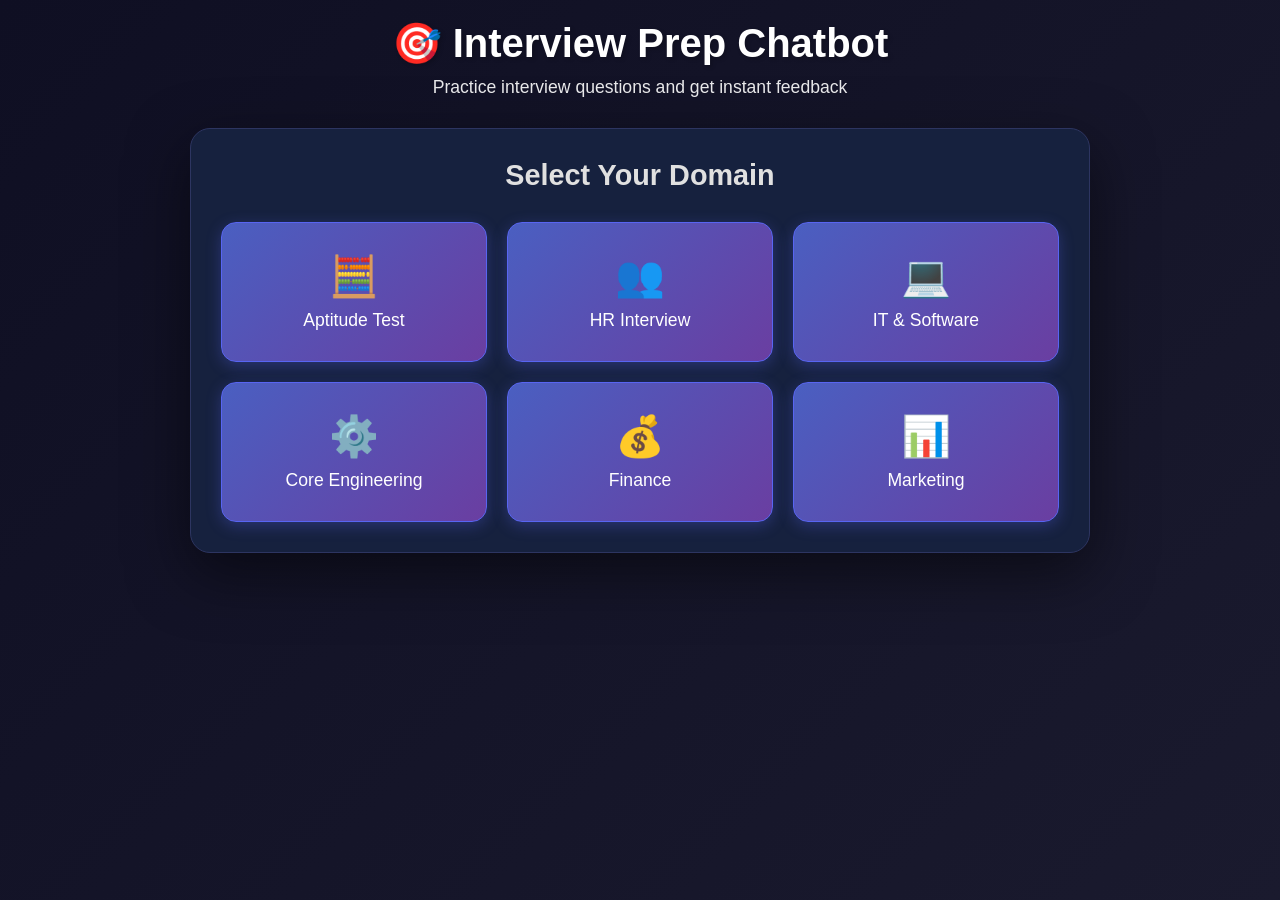
<file: index.html>
<!DOCTYPE html>
<html lang="en">
<head>
    <meta charset="UTF-8">
    <meta name="viewport" content="width=device-width, initial-scale=1.0">
    <title>Interview Prep Chatbot</title>
    <link rel="stylesheet" href="styles.css">
</head>
<body>
    <div class="container">
        <header>
            <h1>🎯 Interview Prep Chatbot</h1>
            <p>Practice interview questions and get instant feedback</p>
        </header>

        <div class="main-content">
            <!-- Domain Selection -->
            <div id="domainSelection" class="section">
                <h2>Select Your Domain</h2>
                <div class="domain-grid">
                    <button class="domain-btn" data-domain="Aptitude" data-type="mcq">
                        <span class="icon">🧮</span>
                        <span>Aptitude Test</span>
                    </button>
                    <button class="domain-btn" data-domain="HR Interview" data-type="mcq">
                        <span class="icon">👥</span>
                        <span>HR Interview</span>
                    </button>
                    <button class="domain-btn" data-domain="IT">
                        <span class="icon">💻</span>
                        <span>IT & Software</span>
                    </button>
                    <button class="domain-btn" data-domain="Core Engineering">
                        <span class="icon">⚙️</span>
                        <span>Core Engineering</span>
                    </button>
                    <button class="domain-btn" data-domain="Finance">
                        <span class="icon">💰</span>
                        <span>Finance</span>
                    </button>
                    <button class="domain-btn" data-domain="Marketing">
                        <span class="icon">📊</span>
                        <span>Marketing</span>
                    </button>
                </div>
            </div>

            <!-- Chat Interface -->
            <div id="chatInterface" class="section hidden">
                <div class="chat-header">
                    <div class="selected-domain">
                        <span id="currentDomain"></span>
                    </div>
                    <button id="changeDomain" class="btn-secondary">Change Domain</button>
                </div>

                <div id="chatBox" class="chat-box">
                    <div class="message bot-message">
                        <div class="message-content">
                            <p>Hello! I'm your interview prep assistant. Click "Get Question" to start practicing!</p>
                        </div>
                    </div>
                </div>

                <div class="input-area">
                    <textarea 
                        id="userAnswer" 
                        placeholder="Type your answer here..." 
                        rows="3"
                        disabled
                    ></textarea>
                    <div class="button-group">
                        <button id="getQuestion" class="btn-primary">Get Question</button>
                        <button id="submitAnswer" class="btn-primary" disabled>Submit Answer</button>
                        <button id="getModelAnswer" class="btn-secondary" disabled>Show Model Answer</button>
                    </div>
                </div>

                <div id="loadingIndicator" class="loading hidden">
                    <div class="spinner"></div>
                    <p>Thinking...</p>
                </div>
            </div>
        </div>
    </div>

    <script src="app.js"></script>
</body>
</html>
</file>
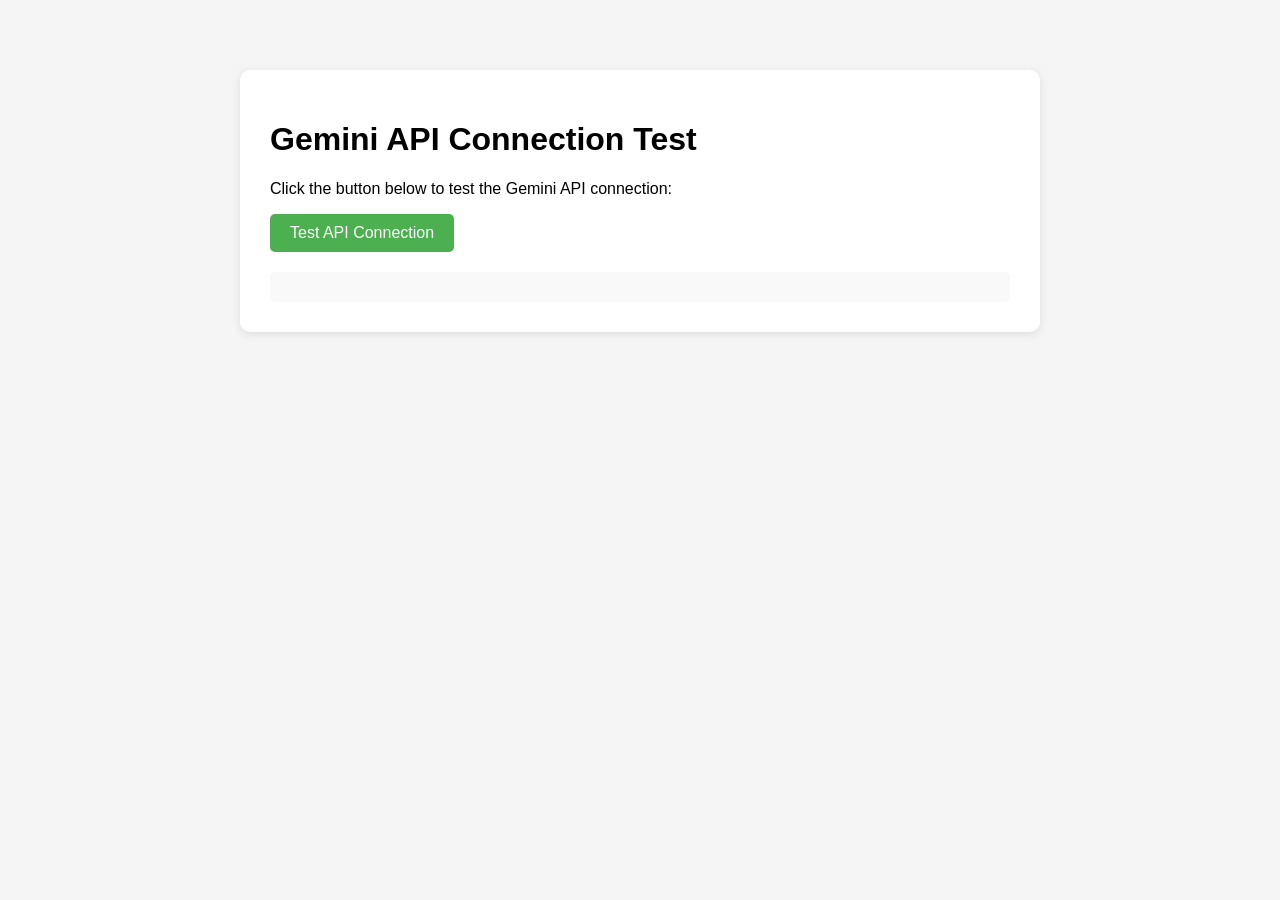
<file: test-api.html>
<!DOCTYPE html>
<html lang="en">
<head>
    <meta charset="UTF-8">
    <meta name="viewport" content="width=device-width, initial-scale=1.0">
    <title>Gemini API Test</title>
    <style>
        body {
            font-family: Arial, sans-serif;
            max-width: 800px;
            margin: 50px auto;
            padding: 20px;
            background: #f5f5f5;
        }
        .container {
            background: white;
            padding: 30px;
            border-radius: 10px;
            box-shadow: 0 2px 10px rgba(0,0,0,0.1);
        }
        button {
            background: #4CAF50;
            color: white;
            padding: 10px 20px;
            border: none;
            border-radius: 5px;
            cursor: pointer;
            font-size: 16px;
        }
        button:hover {
            background: #45a049;
        }
        #result {
            margin-top: 20px;
            padding: 15px;
            background: #f9f9f9;
            border-radius: 5px;
            white-space: pre-wrap;
            word-wrap: break-word;
        }
        .error {
            color: red;
            background: #ffe6e6;
        }
        .success {
            color: green;
            background: #e6ffe6;
        }
    </style>
</head>
<body>
    <div class="container">
        <h1>Gemini API Connection Test</h1>
        <p>Click the button below to test the Gemini API connection:</p>
        <button onclick="testAPI()">Test API Connection</button>
        <div id="result"></div>
    </div>

    <script>
        const GEMINI_API_KEY = 'AIzaSyAfECe8OQyO6NAN6MK21hL2-evugNJ4v6Y';
        const GEMINI_API_URL = `https://generativelanguage.googleapis.com/v1beta/models/gemini-1.5-flash:generateContent?key=${GEMINI_API_KEY}`;

        async function testAPI() {
            const resultDiv = document.getElementById('result');
            resultDiv.textContent = 'Testing API connection...';
            resultDiv.className = '';

            try {
                const requestBody = {
                    contents: [{
                        parts: [{
                            text: "Say hello in one sentence."
                        }]
                    }]
                };

                console.log('Request URL:', GEMINI_API_URL);
                console.log('Request Body:', JSON.stringify(requestBody, null, 2));

                const response = await fetch(GEMINI_API_URL, {
                    method: 'POST',
                    headers: {
                        'Content-Type': 'application/json',
                    },
                    body: JSON.stringify(requestBody)
                });

                console.log('Response Status:', response.status);
                console.log('Response Headers:', [...response.headers.entries()]);

                const data = await response.json();
                console.log('Response Data:', data);

                if (!response.ok) {
                    throw new Error(`API Error (${response.status}): ${data.error?.message || 'Unknown error'}`);
                }

                if (data.candidates && data.candidates[0]?.content?.parts?.[0]?.text) {
                    resultDiv.className = 'success';
                    resultDiv.textContent = `✅ SUCCESS!\n\nAPI Response:\n${data.candidates[0].content.parts[0].text}\n\nThe API is working correctly!`;
                } else {
                    resultDiv.className = 'error';
                    resultDiv.textContent = `⚠️ Unexpected Response Format:\n\n${JSON.stringify(data, null, 2)}`;
                }

            } catch (error) {
                console.error('Error:', error);
                resultDiv.className = 'error';
                resultDiv.textContent = `❌ ERROR:\n\n${error.message}\n\nCheck the browser console (F12) for more details.`;
            }
        }
    </script>
</body>
</html>
</file>
<file: styles.css>
* {
    margin: 0;
    padding: 0;
    box-sizing: border-box;
}

body {
    font-family: 'Segoe UI', Tahoma, Geneva, Verdana, sans-serif;
    background: linear-gradient(135deg, #0f0f23 0%, #1a1a2e 100%);
    min-height: 100vh;
    padding: 20px;
}

.container {
    max-width: 900px;
    margin: 0 auto;
}

header {
    text-align: center;
    color: white;
    margin-bottom: 30px;
}

header h1 {
    font-size: 2.5rem;
    margin-bottom: 10px;
    text-shadow: 2px 2px 4px rgba(0, 0, 0, 0.2);
}

header p {
    font-size: 1.1rem;
    opacity: 0.9;
}

.main-content {
    background: #16213e;
    border-radius: 20px;
    padding: 30px;
    box-shadow: 0 20px 60px rgba(0, 0, 0, 0.5);
    border: 1px solid #2d3561;
}

.section {
    animation: fadeIn 0.5s ease-in;
}

@keyframes fadeIn {
    from {
        opacity: 0;
        transform: translateY(20px);
    }
    to {
        opacity: 1;
        transform: translateY(0);
    }
}

.hidden {
    display: none !important;
}

/* Domain Selection */
#domainSelection h2 {
    text-align: center;
    color: #e0e0e0;
    margin-bottom: 30px;
    font-size: 1.8rem;
}

.domain-grid {
    display: grid;
    grid-template-columns: repeat(auto-fit, minmax(200px, 1fr));
    gap: 20px;
}

.domain-btn {
    background: linear-gradient(135deg, #4a5fc1 0%, #6a3ea1 100%);
    border: 1px solid #5865f2;
    border-radius: 15px;
    padding: 30px 20px;
    color: white;
    font-size: 1.1rem;
    cursor: pointer;
    transition: all 0.3s ease;
    display: flex;
    flex-direction: column;
    align-items: center;
    gap: 10px;
    box-shadow: 0 4px 15px rgba(88, 101, 242, 0.3);
}

.domain-btn:hover {
    transform: translateY(-5px);
    box-shadow: 0 8px 25px rgba(88, 101, 242, 0.5);
    background: linear-gradient(135deg, #5865f2 0%, #7c3aed 100%);
}

.domain-btn .icon {
    font-size: 2.5rem;
}

/* Chat Interface */
.chat-header {
    display: flex;
    justify-content: space-between;
    align-items: center;
    margin-bottom: 20px;
    padding-bottom: 15px;
    border-bottom: 2px solid #2d3561;
}

.selected-domain {
    font-size: 1.2rem;
    font-weight: 600;
    color: #5865f2;
}

.chat-box {
    height: 400px;
    overflow-y: auto;
    padding: 20px;
    background: #0f1419;
    border-radius: 15px;
    margin-bottom: 20px;
    scroll-behavior: smooth;
    border: 1px solid #2d3561;
}

.chat-box::-webkit-scrollbar {
    width: 8px;
}

.chat-box::-webkit-scrollbar-track {
    background: #1a1a2e;
    border-radius: 10px;
}

.chat-box::-webkit-scrollbar-thumb {
    background: #4a5fc1;
    border-radius: 10px;
}

.chat-box::-webkit-scrollbar-thumb:hover {
    background: #5865f2;
}

.message {
    margin-bottom: 20px;
    animation: slideIn 0.3s ease-out;
}

@keyframes slideIn {
    from {
        opacity: 0;
        transform: translateX(-20px);
    }
    to {
        opacity: 1;
        transform: translateX(0);
    }
}

.message-content {
    padding: 15px 20px;
    border-radius: 15px;
    max-width: 85%;
    word-wrap: break-word;
}

.bot-message .message-content {
    background: linear-gradient(135deg, #4a5fc1 0%, #6a3ea1 100%);
    color: white;
    margin-right: auto;
    border: 1px solid #5865f2;
}

.user-message .message-content {
    background: #2d3561;
    color: #e0e0e0;
    margin-left: auto;
    border: 1px solid #3d4574;
}

.feedback-message .message-content {
    background: #2d2416;
    color: #ffc107;
    border-left: 4px solid #ffc107;
    border: 1px solid #3d3424;
}

.model-answer-message .message-content {
    background: #1a2e1f;
    color: #4ade80;
    border-left: 4px solid #22c55e;
    border: 1px solid #2d4434;
}

.message-content h3 {
    margin-bottom: 10px;
    font-size: 1.1rem;
}

.message-content p {
    line-height: 1.6;
    margin-bottom: 8px;
}

.message-content strong {
    display: block;
    margin-top: 10px;
}

/* Input Area */
.input-area {
    margin-bottom: 20px;
}

#userAnswer {
    width: 100%;
    padding: 15px;
    border: 2px solid #2d3561;
    border-radius: 10px;
    font-size: 1rem;
    font-family: inherit;
    resize: vertical;
    margin-bottom: 15px;
    transition: border-color 0.3s ease;
    background: #0f1419;
    color: #e0e0e0;
}

#userAnswer:focus {
    outline: none;
    border-color: #5865f2;
}

#userAnswer:disabled {
    background: #1a1a2e;
    cursor: not-allowed;
    opacity: 0.6;
}

.button-group {
    display: flex;
    gap: 10px;
    flex-wrap: wrap;
}

.btn-primary, .btn-secondary {
    padding: 12px 24px;
    border: none;
    border-radius: 10px;
    font-size: 1rem;
    font-weight: 600;
    cursor: pointer;
    transition: all 0.3s ease;
    flex: 1;
    min-width: 150px;
}

.btn-primary {
    background: linear-gradient(135deg, #4a5fc1 0%, #6a3ea1 100%);
    color: white;
    box-shadow: 0 4px 15px rgba(88, 101, 242, 0.4);
    border: 1px solid #5865f2;
}

.btn-primary:hover:not(:disabled) {
    transform: translateY(-2px);
    box-shadow: 0 6px 20px rgba(88, 101, 242, 0.6);
    background: linear-gradient(135deg, #5865f2 0%, #7c3aed 100%);
}

.btn-secondary {
    background: #16213e;
    color: #5865f2;
    border: 2px solid #5865f2;
}

.btn-secondary:hover:not(:disabled) {
    background: #5865f2;
    color: white;
}

.btn-primary:disabled, .btn-secondary:disabled {
    opacity: 0.5;
    cursor: not-allowed;
    transform: none;
}

/* Loading Indicator */
.loading {
    display: flex;
    align-items: center;
    justify-content: center;
    gap: 15px;
    padding: 20px;
    background: #0f1419;
    border-radius: 10px;
    margin-top: 20px;
    border: 1px solid #2d3561;
}

.spinner {
    width: 30px;
    height: 30px;
    border: 4px solid #2d3561;
    border-top: 4px solid #5865f2;
    border-radius: 50%;
    animation: spin 1s linear infinite;
}

@keyframes spin {
    0% { transform: rotate(0deg); }
    100% { transform: rotate(360deg); }
}

.loading p {
    color: #5865f2;
    font-weight: 600;
}

/* MCQ Options Styling */
.mcq-options {
    margin-top: 15px;
    display: flex;
    flex-direction: column;
    gap: 12px;
}

.mcq-option {
    background: #1a2332;
    border: 2px solid #2d3561;
    border-radius: 10px;
    padding: 15px;
    cursor: pointer;
    transition: all 0.3s ease;
    display: flex;
    align-items: center;
}

.mcq-option:hover {
    border-color: #5865f2;
    background: #1f2937;
    transform: translateX(5px);
}

.mcq-option.selected {
    border-color: #5865f2;
    background: #2d3561;
    box-shadow: 0 0 15px rgba(88, 101, 242, 0.3);
}

.mcq-option.correct {
    border-color: #22c55e;
    background: #1a2e1f;
    box-shadow: 0 0 15px rgba(34, 197, 94, 0.3);
}

.mcq-option.wrong {
    border-color: #ef4444;
    background: #2e1a1a;
    box-shadow: 0 0 15px rgba(239, 68, 68, 0.3);
}

.mcq-option input[type="radio"] {
    margin-right: 12px;
    width: 20px;
    height: 20px;
    cursor: pointer;
    accent-color: #5865f2;
}

.mcq-option label {
    display: flex;
    align-items: flex-start;
    cursor: pointer;
    flex: 1;
    color: #e0e0e0;
    font-size: 1rem;
}

.option-label {
    font-weight: 700;
    color: #5865f2;
    margin-right: 10px;
    min-width: 25px;
}

.option-text {
    flex: 1;
    line-height: 1.5;
}

.question-text {
    font-size: 1.1rem;
    font-weight: 500;
    color: #e0e0e0;
    margin: 10px 0;
}

.explanation-text {
    font-style: italic;
    opacity: 0.9;
    margin-top: 10px;
}

/* Correct/Wrong Answer Message Styling */
.correct-answer-message .message-content {
    background: #1a2e1f;
    color: #4ade80;
    border-left: 4px solid #22c55e;
    border: 1px solid #2d4434;
}

.wrong-answer-message .message-content {
    background: #2e1a1a;
    color: #f87171;
    border-left: 4px solid #ef4444;
    border: 1px solid #4a2424;
}

/* Responsive Design */
@media (max-width: 768px) {
    header h1 {
        font-size: 2rem;
    }

    .main-content {
        padding: 20px;
    }

    .domain-grid {
        grid-template-columns: repeat(auto-fit, minmax(150px, 1fr));
        gap: 15px;
    }

    .domain-btn {
        padding: 20px 15px;
        font-size: 1rem;
    }

    .domain-btn .icon {
        font-size: 2rem;
    }

    .chat-box {
        height: 300px;
    }

    .button-group {
        flex-direction: column;
    }

    .btn-primary, .btn-secondary {
        width: 100%;
        min-width: auto;
    }

    .chat-header {
        flex-direction: column;
        gap: 10px;
        align-items: flex-start;
    }

    .mcq-option {
        padding: 12px;
    }

    .option-label {
        min-width: 20px;
        font-size: 0.95rem;
    }

    .option-text {
        font-size: 0.95rem;
    }
}
</file>
